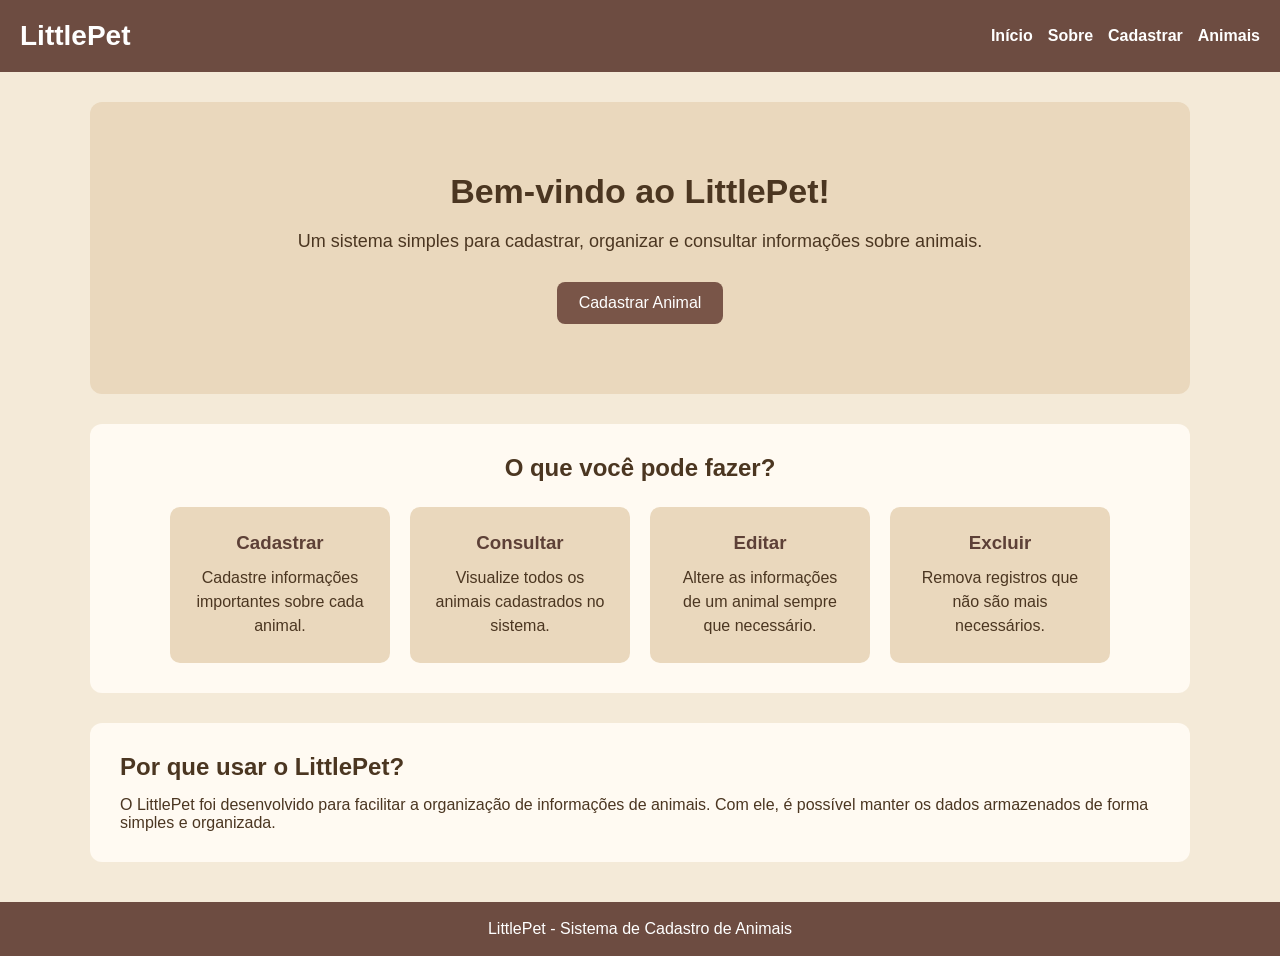
<file: index.html>
<!DOCTYPE html>
<html lang="pt-br">
<head>
    <meta charset="UTF-8">
    <meta name="viewport" content="width=device-width, initial-scale=1.0">
    <title>LittlePet</title>
    <link rel="stylesheet" href="css/style.css">

</head>
<body>

    <header>
        <h1>LittlePet</h1>

     <nav>
    <a href="index.html">Início</a>
    <a href="sobre.html">Sobre</a>
    <a href="cadastro.html">Cadastrar</a>
    <a href="animais.html">Animais</a>
</nav>

    </header>

    <main>
        <section class="inicio">

            <h2>Bem-vindo ao LittlePet!</h2>

            <p> Um sistema simples para cadastrar, organizar e consultar informações sobre animais.</p>

            <a href="cadastro.html" class="botao">Cadastrar Animal</a>

        </section>

        <section class="informacoes">

            <h2>O que você pode fazer?</h2>

            <div class="cards">
                <div class="card">
                    <h3>Cadastrar</h3>
                    <p>Cadastre informações importantes sobre cada animal.</p>
                </div>

                <div class="card">
                    <h3>Consultar</h3>
                    <p>Visualize todos os animais cadastrados no sistema.</p>
                </div>

                <div class="card">
                    <h3>Editar</h3>
                    <p>Altere as informações de um animal sempre que necessário.</p>
                </div>

                <div class="card">
                    <h3>Excluir</h3>
                    <p>Remova registros que não são mais necessários.</p>
                </div>
            </div>

        </section>

        <section class="sobre-home">

            <h2>Por que usar o LittlePet?</h2>
            <p>O LittlePet foi desenvolvido para facilitar a organização de informações de animais. 
            Com ele, é possível manter os dados armazenados de forma simples e organizada.</p>

        </section>

    </main>

    <footer>
        <p>LittlePet - Sistema de Cadastro de Animais</p>
    </footer>
</body>
</html>
</file>
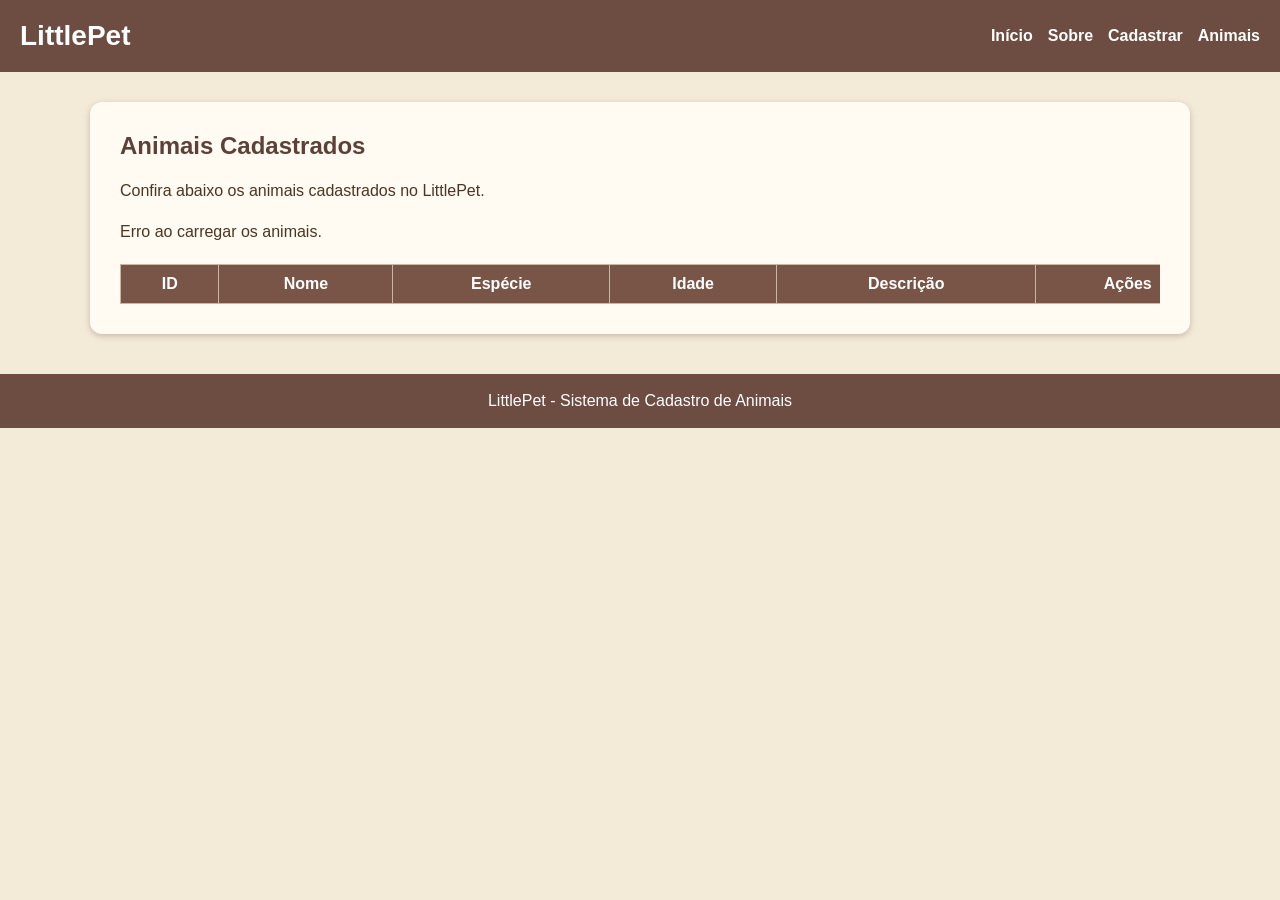
<file: animais.html>
<!DOCTYPE html>
<html lang="pt-br">

<head>
    <meta charset="UTF-8">
    <meta name="viewport" content="width=device-width, initial-scale=1.0">

    <title>LittlePet - Animais</title>

    <link rel="stylesheet" href="css/style.css">
</head>

<body>

<header>

    <h1>LittlePet</h1>

    <nav>
    <a href="index.html">Início</a>
    <a href="sobre.html">Sobre</a>
    <a href="cadastro.html">Cadastrar</a>
    <a href="animais.html">Animais</a>
</nav>

</header>


<main>

    <section class="conteudo">

        <h2>Animais Cadastrados</h2>

        <p>
            Confira abaixo os animais cadastrados no LittlePet.
        </p>

        <p id="mensagem"></p>


        <div class="tabela">

            <table>

                <thead>

                    <tr>
                        <th>ID</th>
                        <th>Nome</th>
                        <th>Espécie</th>
                        <th>Idade</th>
                        <th>Descrição</th>
                        <th>Ações</th>
                    </tr>

                </thead>


                <tbody id="tabelaAnimais">

                </tbody>

            </table>

        </div>

    </section>

</main>


<footer>

    <p>
        LittlePet - Sistema de Cadastro de Animais
    </p>

</footer>


<script src="js/animais.js"></script>

</body>

</html>
</file>
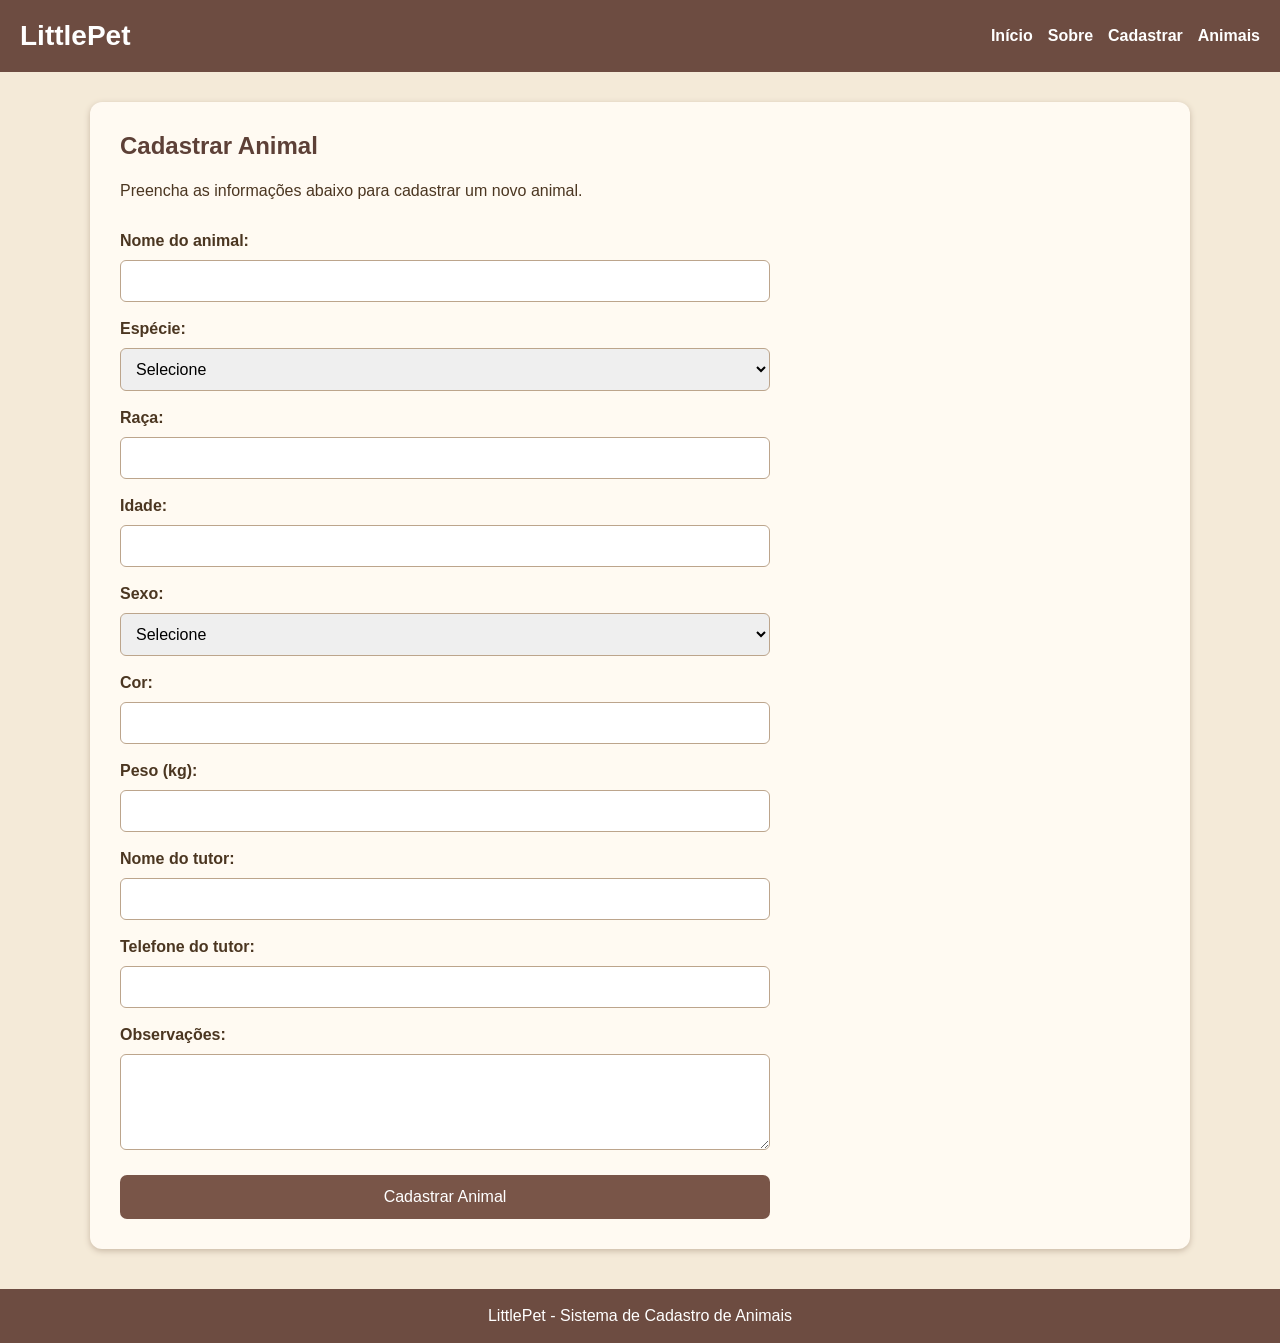
<file: cadastro.html>
<!DOCTYPE html>
<html lang="pt-br">
<head>
    <meta charset="UTF-8">
    <meta name="viewport" content="width=device-width, initial-scale=1.0">
    <title>LittlePet - Cadastro</title>
    <link rel="stylesheet" href="css/style.css">
    <script src="js/script.js" defer></script>
</head>
<body>
    
    <header>
        <h1>LittlePet</h1>

       <nav>
    <a href="index.html">Início</a>
    <a href="sobre.html">Sobre</a>
    <a href="cadastro.html">Cadastrar</a>
    <a href="animais.html">Animais</a>
</nav>


    </header>

    <main>

        <section class="conteudo">

            <h2>Cadastrar Animal</h2>
            <p>Preencha as informações abaixo para cadastrar um novo animal.</p>

            <form action="php/cadastrar.php" method="POST" id="formulario">

                <label>Nome do animal:</label>

                <input
                    type="text"
                    name="nome"
                    id="nome"
                >


                <label>Espécie:</label>

                <select name="especie" id="especie">

                    <option value="">
                        Selecione
                    </option>

                    <option value="Cachorro">
                        Cachorro
                    </option>

                    <option value="Gato">
                        Gato
                    </option>

                    <option value="Ave">
                        Ave
                    </option>

                    <option value="Outro">
                        Outro
                    </option>

                </select>


                <label>Raça:</label>

                <input
                    type="text"
                    name="raca"
                    id="raca"
                >


                <label>Idade:</label>

                <input
                    type="number"
                    name="idade"
                    id="idade"
                    min="0"
                >


                <label>Sexo:</label>

                <select name="sexo" id="sexo">

                    <option value="">
                        Selecione
                    </option>

                    <option value="Macho">
                        Macho
                    </option>

                    <option value="Fêmea">
                        Fêmea
                    </option>

                </select>


                <label>Cor:</label>

                <input
                    type="text"
                    name="cor"
                    id="cor"
                >


                <label>Peso (kg):</label>

                <input
                    type="number"
                    name="peso"
                    id="peso"
                    step="0.1"
                    min="0"
                >


                <label>Nome do tutor:</label>

                <input
                    type="text"
                    name="tutor"
                    id="tutor"
                >


                <label>Telefone do tutor:</label>

                <input
                    type="text"
                    name="telefone"
                    id="telefone"
                >


                <label>Observações:</label>

                <textarea
                    name="observacoes"
                    id="observacoes"
                    rows="4"
                ></textarea>


                <button type="submit">
                    Cadastrar Animal
                </button>

            </form>

        </section>

    </main>

    <footer>
        <p>LittlePet - Sistema de Cadastro de Animais</p>
    </footer>

    <script src="js/cadastro.js"></script>

</body>
</html>
</file>
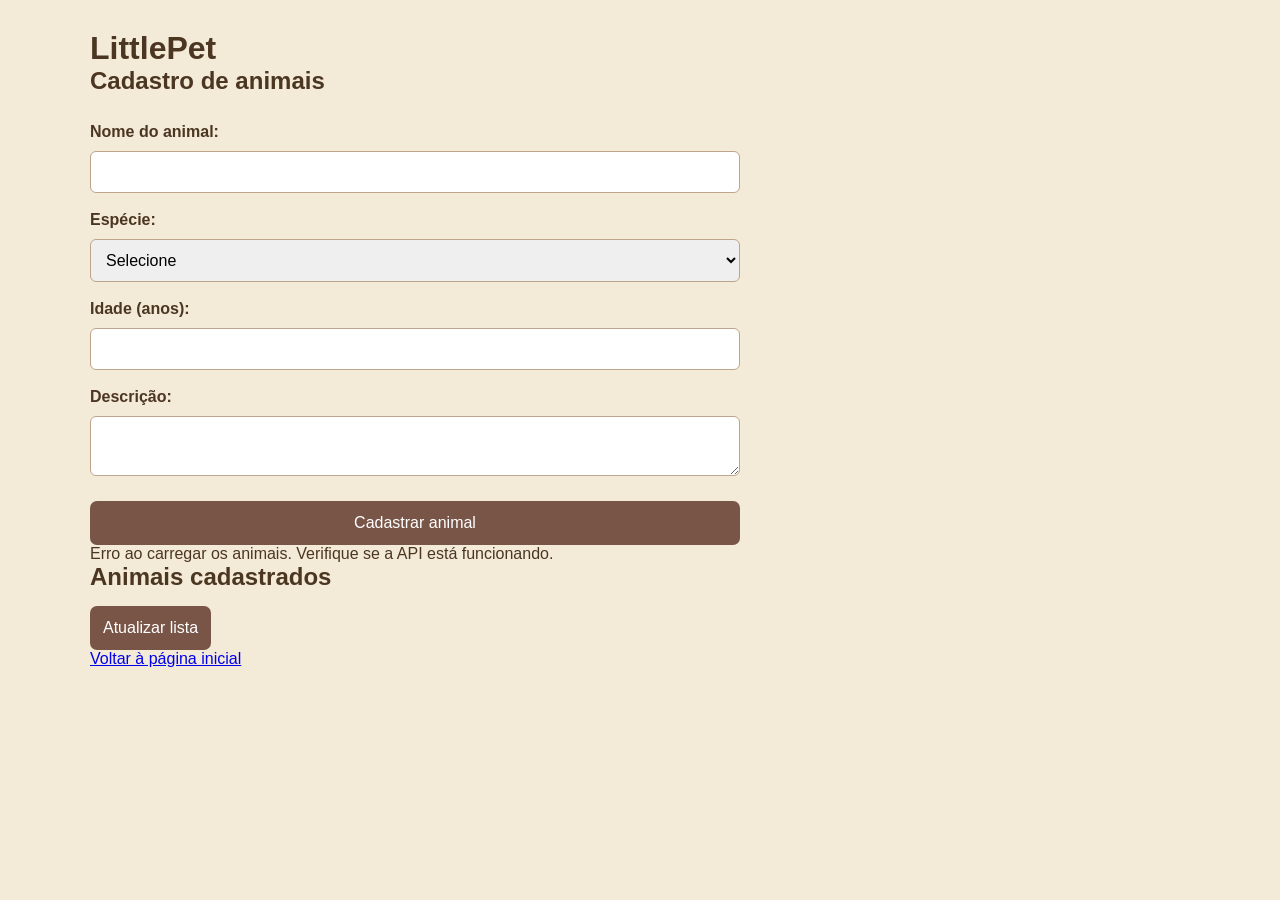
<file: integracao.html>
<!DOCTYPE html>
<html lang="pt-BR">
<head>
    <meta charset="UTF-8">
    <meta name="viewport" content="width=device-width, initial-scale=1.0">
    <title>LittlePet - Cadastro de Animais</title>
    <link rel="stylesheet" href="css/style.css">
    <script src="js/integracao.js" defer></script>
</head>
<body>
    <main>
        <h1>LittlePet</h1>
        <h2>Cadastro de animais</h2>

        <form id="formAnimal">
            <label for="nome">Nome do animal:</label>
            <input type="text" id="nome" required>

            <label for="especie">Espécie:</label>
            <select id="especie" required>
                <option value="">Selecione</option>
                <option value="Cachorro">Cachorro</option>
                <option value="Gato">Gato</option>
                <option value="Ave">Ave</option>
                <option value="Outro">Outro</option>
            </select>

            <label for="idade">Idade (anos):</label>
            <input type="number" id="idade" min="0" step="1" required>

            <label for="descricao">Descrição:</label>
            <textarea id="descricao"></textarea>

            <button type="submit">Cadastrar animal</button>
        </form>

        <p id="mensagem" role="status"></p>

        <h2>Animais cadastrados</h2>
        <button type="button" id="botaoAtualizar">Atualizar lista</button>

        <ul id="listaAnimais"></ul>

        <p><a href="index.html">Voltar à página inicial</a></p>
    </main>
</body>
</html>
</file>
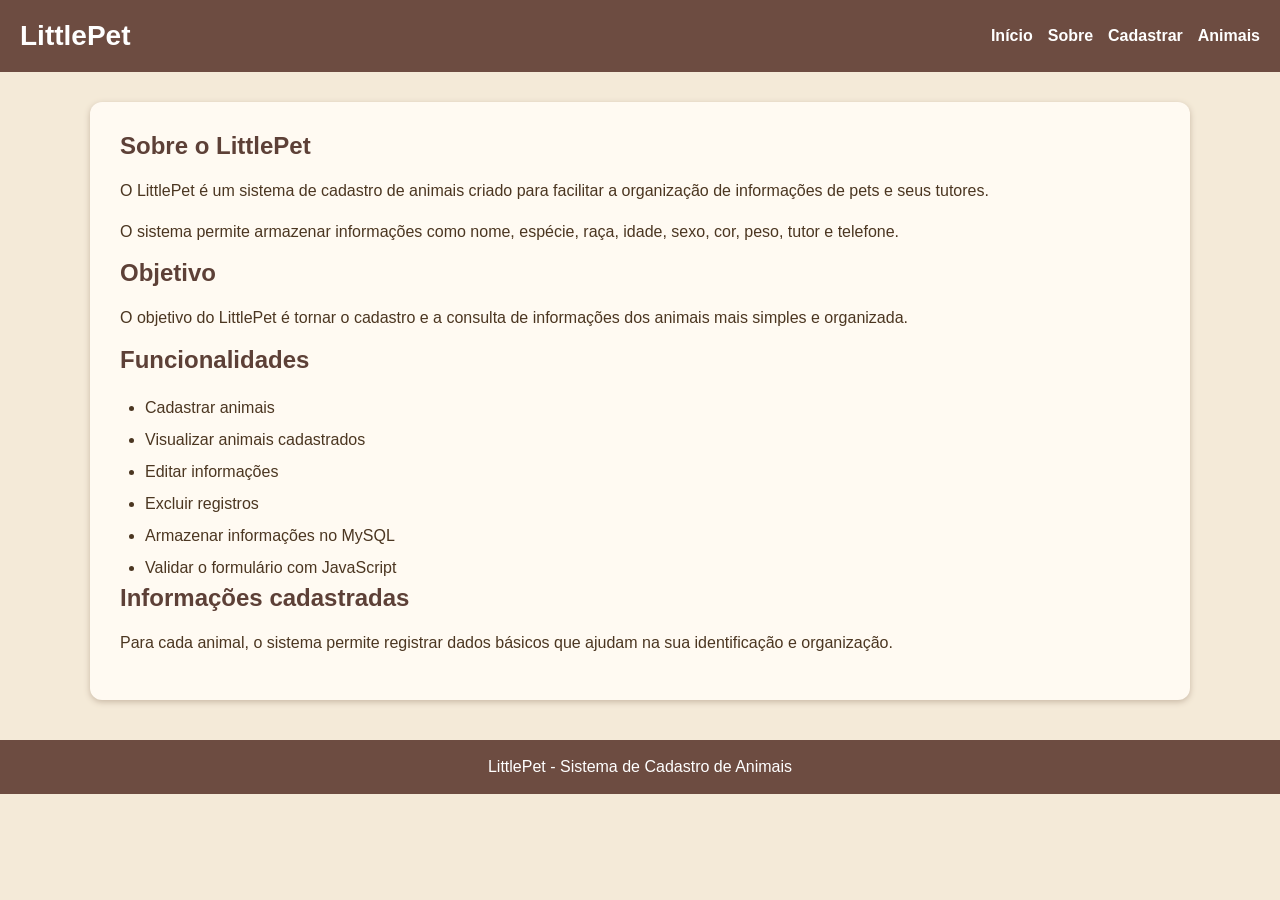
<file: sobre.html>
<!DOCTYPE html>
<html lang="pt-br">
<head>
    <meta charset="UTF-8">
    <meta name="viewport" content="width=device-width, initial-scale=1.0">
    <title>LittlePet - Sobre</title>
    <link rel="stylesheet" href="css/style.css">
</head>
<body>
    
    <header>
        <h1>LittlePet</h1>

        <nav>
    <a href="index.html">Início</a>
    <a href="sobre.html">Sobre</a>
    <a href="cadastro.html">Cadastrar</a>
    <a href="animais.html">Animais</a>
</nav>

    </header>

    <main>

        <section class="conteudo">

            <h2>Sobre o LittlePet</h2>
            <p>O LittlePet é um sistema de cadastro de animais criado para facilitar a organização de informações
            de pets e seus tutores.</p>
            <p>O sistema permite armazenar informações como nome, espécie, raça, idade, sexo, cor, peso,
            tutor e telefone.</p>

            <h2>Objetivo</h2>
            <p>O objetivo do LittlePet é tornar o cadastro e a consulta de informações dos animais mais
            simples e organizada.</p>

            <h2>Funcionalidades</h2>
            <ul>
                <li>Cadastrar animais</li>

                <li>Visualizar animais cadastrados</li>

                <li>Editar informações</li>

                <li>Excluir registros</li>

                <li>Armazenar informações no MySQL</li>

                <li>Validar o formulário com JavaScript</li>
            </ul>

            <h2>Informações cadastradas</h2>
            <p>Para cada animal, o sistema permite registrar dados básicos que ajudam na sua identificação
            e organização.</p>

        </section>

    </main>

    <footer>
        <p>LittlePet - Sistema de Cadastro de Animais</p>
    </footer>
</body>
</html>
</file>
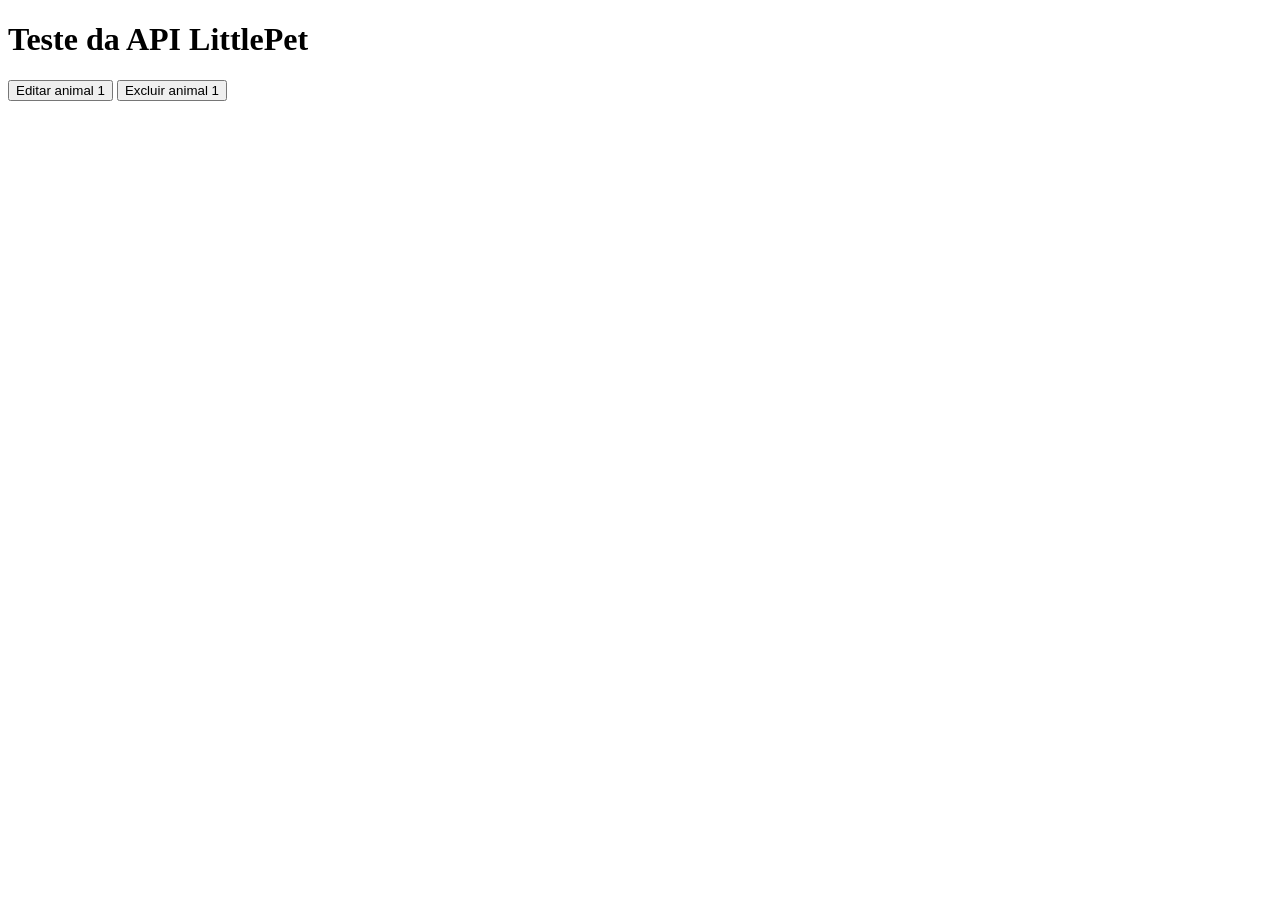
<file: teste_api.html>
<!DOCTYPE html>
<html lang="pt-BR">

<head>
    <meta charset="UTF-8">
    <title>Teste da API</title>
</head>

<body>

    <h1>Teste da API LittlePet</h1>

    <button onclick="editarAnimal()">Editar animal 1</button>
    <button onclick="excluirAnimal()">Excluir animal 1</button>

    <p id="mensagem"></p>

    <script>
        const API_URL = "http://localhost:5000/animais";

        async function editarAnimal() {
            const dados = {
                nome: "Rex Atualizado",
                especie: "Cachorro",
                idade: 3,
                descricao: "Animal atualizado pela API."
            };

            try {
                const resposta = await fetch(`${API_URL}/1`, {
                    method: "PUT",
                    headers: {
                        "Content-Type": "application/json"
                    },
                    body: JSON.stringify(dados)
                });

                const resultado = await resposta.json();

                document.getElementById("mensagem").textContent =
                    JSON.stringify(resultado);

            } catch (erro) {
                document.getElementById("mensagem").textContent =
                    "Erro ao editar animal.";
            }
        }

        async function excluirAnimal() {
            try {
                const resposta = await fetch(`${API_URL}/1`, {
                    method: "DELETE"
                });

                const resultado = await resposta.json();

                document.getElementById("mensagem").textContent =
                    JSON.stringify(resultado);

            } catch (erro) {
                document.getElementById("mensagem").textContent =
                    "Erro ao excluir animal.";
            }
        }
    </script>

</body>
</html>
</file>
<file: css/style.css>
* {
    margin: 0;
    padding: 0;
    box-sizing: border-box;
}


body {
    font-family: Arial, sans-serif;
    background-color: #f4ead8;
    color: #4b3621;
}


/* MENU */

header {
    background-color: #6d4c41;
    color: white;
    padding: 20px;
    display: flex;
    justify-content: space-between;
    align-items: center;
    flex-wrap: wrap;
    gap: 15px;
}


header h1 {
    font-size: 28px;
}

nav {

    display: flex;
    gap: 15px;
    flex-wrap: wrap;
}


nav a {

    color: white;
    text-decoration: none;
    font-weight: bold;
}


nav a:hover {
    text-decoration: underline;
}


/* CONTEÚDO */

main {
    width: 90%;
    max-width: 1100px;
    margin: 30px auto;
}


/* HOME */

.inicio {

    background-color: #ead8bd;
    text-align: center;
    padding: 70px 20px;
    border-radius: 12px;
    margin-bottom: 30px;
}


.inicio h2 {

    font-size: 34px;
    margin-bottom: 20px;
}


.inicio p {

    font-size: 18px;
    margin-bottom: 30px;
}


/* BOTÃO */

.botao {

    display: inline-block;
    background-color: #795548;
    color: white;
    padding: 12px 22px;
    text-decoration: none;
    border-radius: 8px;
}


.botao:hover {

    background-color: #4e342e;
}


/* CARDS */

.informacoes {

    background-color: #fffaf2;
    padding: 30px;
    border-radius: 12px;
    margin-bottom: 30px;
}


.informacoes h2 {

    text-align: center;
    margin-bottom: 25px;
}


.cards {

    display: flex;
    gap: 20px;
    justify-content: center;
    flex-wrap: wrap;
}


.card {

    background-color: #ead8bd;
    width: 220px;
    padding: 25px;
    border-radius: 10px;
    text-align: center;
}


.card h3 {

    margin-bottom: 12px;
    color: #5d4037;
}


.card p {

    line-height: 1.5;
}


/* TEXTO HOME */

.sobre-home {

    background-color: #fffaf2;
    padding: 30px;
    border-radius: 12px;
    margin-bottom: 30px;
}


.sobre-home h2 {

    margin-bottom: 15px;
}


/* PÁGINAS */

.conteudo {

    background-color: #fffaf2;
    padding: 30px;
    border-radius: 12px;
    box-shadow: 0 2px 6px #c8b8a5;
}


.conteudo h2 {

    margin-bottom: 18px;
    color: #5d4037;
}


.conteudo h3 {

    margin-top: 25px;
    margin-bottom: 10px;
}


.conteudo p {

    line-height: 1.6;
    margin-bottom: 15px;
}


.conteudo ul {

    margin-left: 25px;
    line-height: 2;
}


/* FORMULÁRIO */

form {

    display: flex;
    flex-direction: column;
    gap: 10px;
    max-width: 650px;
    margin-top: 20px;
}


label {

    font-weight: bold;
    margin-top: 8px;
}


input,
select,
textarea {

    padding: 11px;
    border: 1px solid #bca58c;
    border-radius: 6px;
    font-size: 16px;
    font-family: Arial, sans-serif;
}


input:focus,
select:focus,
textarea:focus {

    outline: 2px solid #a1887f;
}


button {

    background-color: #795548;
    color: white;
    border: none;
    padding: 13px;
    border-radius: 7px;
    cursor: pointer;
    font-size: 16px;
    margin-top: 15px;
}


button:hover {

    background-color: #4e342e;
}


/* TABELA */

.tabela {

    overflow-x: auto;
    margin-top: 20px;
}


table {

    width: 100%;
    border-collapse: collapse;
    min-width: 1100px;
}


th,
td {

    border: 1px solid #c8b8a5;
    padding: 10px;
    text-align: center;
}


th {

    background-color: #795548;
    color: white;
}


tr:nth-child(even) {

    background-color: #f3e6d0;
}


/* BOTÕES DA TABELA */

.editar,
.excluir {

    display: inline-block;
    padding: 7px 10px;
    border-radius: 5px;
    color: white;
    text-decoration: none;
    margin: 2px;
}


.editar {

    background-color: #8d6e63;
}


.excluir {

    background-color: #9b4d3a;
}


.editar:hover {

    background-color: #6d4c41;
}


.excluir:hover {

    background-color: #743726;
}


/* RODAPÉ */

footer {

    background-color: #6d4c41;
    color: white;
    text-align: center;
    padding: 18px;
    margin-top: 40px;
}


/* CELULAR */

@media (max-width: 768px) {
    header {

        flex-direction: column;
        text-align: center;
    }


    nav {

        justify-content: center;
    }


    main {

        width: 95%;
        margin: 20px auto;
    }


    .inicio {

        padding: 50px 15px;
    }


    .inicio h2 {

        font-size: 26px;
    }


    .cards {

        flex-direction: column;
        align-items: center;
    }


    .card {

        width: 100%;
        max-width: 350px;
    }


    .conteudo {

        padding: 20px;
    }

}
</file>
